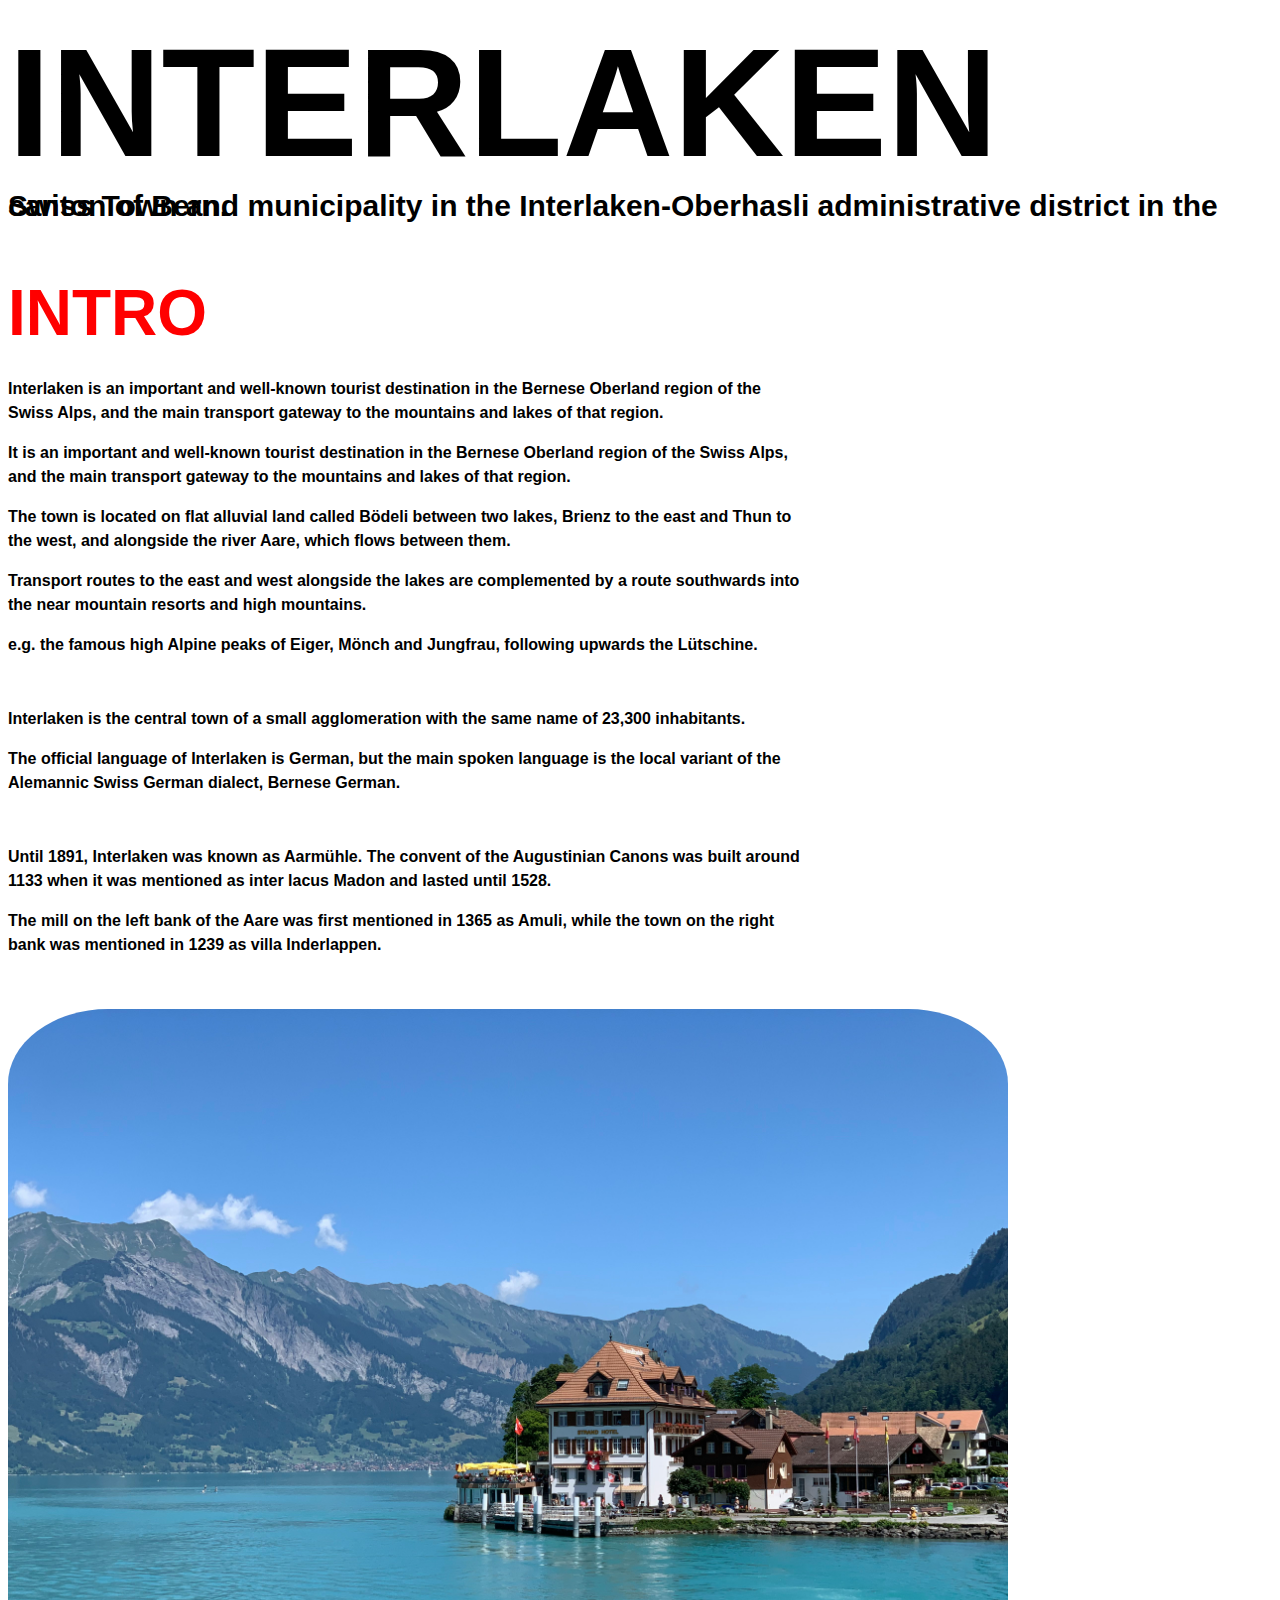
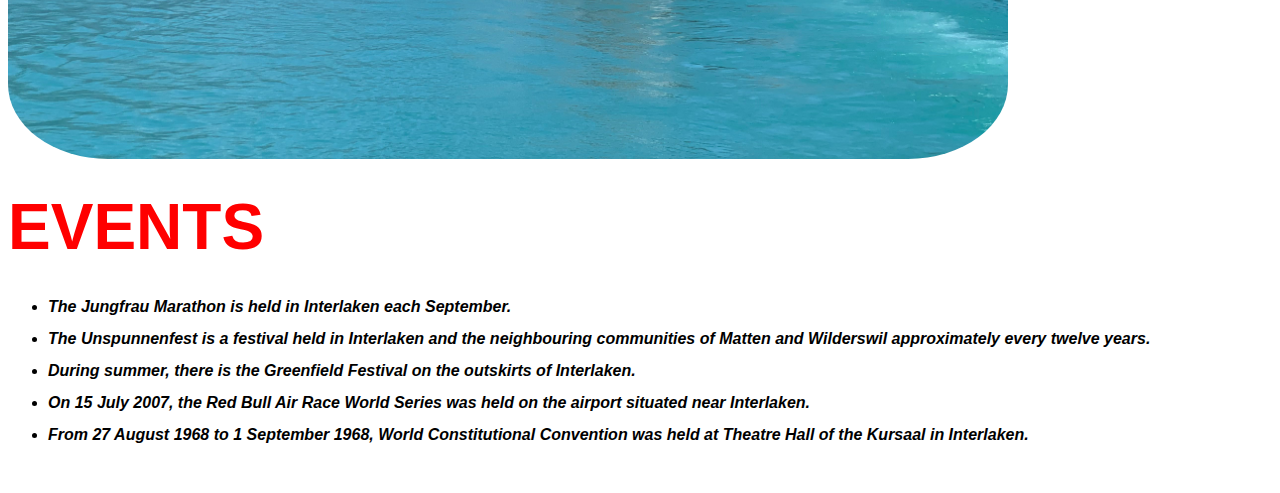
<file: Interlaken/index.html>
<!DOCTYPE html>
<html lang="en">
<head>
    <meta charset="UTF-8">
    <meta name="viewport" content="width=device-width, initial-scale=1.0">
    <title>Interlaken</title>
    <link rel="stylesheet" type="text/css" href="style.css">
</head>
<body>
    <h1>INTERLAKEN</h1>
    <h2>Swiss Town and municipality in the Interlaken-Oberhasli administrative district in the canton of Bern.</h2>

    <br>

    <h3> INTRO</h3>
    <p>Interlaken is an important and well-known tourist destination in the Bernese Oberland region of the Swiss Alps, and the main transport gateway to the mountains and lakes of that region. </p> 
    <p>It is an important and well-known tourist destination in the Bernese Oberland region of the Swiss Alps, and the main transport gateway to the mountains and lakes of that region.</p>
    <p>The town is located on flat alluvial land called Bödeli between two lakes, Brienz to the east and Thun to the west, and alongside the river Aare, which flows between them. </p>
    <p>Transport routes to the east and west alongside the lakes are complemented by a route southwards into the near mountain resorts and high mountains.</p>
    <p>e.g. the famous high Alpine peaks of Eiger, Mönch and Jungfrau, following upwards the Lütschine.</p>

    <br>

    <p>Interlaken is the central town of a small agglomeration with the same name of 23,300 inhabitants. </p>
    <p>The official language of Interlaken is German, but the main spoken language is the local variant of the Alemannic Swiss German dialect, Bernese German.</p>

    <br>

    <p>Until 1891, Interlaken was known as Aarmühle. The convent of the Augustinian Canons was built around 1133 when it was mentioned as inter lacus Madon and lasted until 1528.</p>
    <p>The mill on the left bank of the Aare was first mentioned in 1365 as Amuli, while the town on the right bank was mentioned in 1239 as villa Inderlappen.</p>
    
    <br>
    <br>

    <img src="interlaken_intro.jpg" style="width: 1000px; height: auto;" id="picture"> 

    <br>

    <h3>EVENTS</h3>
    <ul>
        <li>The Jungfrau Marathon is held in Interlaken each September.</li>
        <li>The Unspunnenfest is a festival held in Interlaken and the neighbouring communities of Matten and Wilderswil approximately every twelve years.</li>
        <li>During summer, there is the Greenfield Festival on the outskirts of Interlaken.</li>
        <li>On 15 July 2007, the Red Bull Air Race World Series was held on the airport situated near Interlaken.</li>
        <li>From 27 August 1968 to 1 September 1968, World Constitutional Convention was held at Theatre Hall of the Kursaal in Interlaken.</li>
    </ul>

    <br>
</body>
</html>
</file>
<file: Interlaken/style.css>
/*style.css */
h1 {
    font-family: sans-serif;
    font-weight: bold;
    font-size: 12vw;
    line-height: 0%;
}
h2{
    font-family: sans-serif;
    font-weight:  800;
    font-size: 30px;
    line-height: 0%;
}
h3{
    font-family: sans-serif;
    font-weight: 800;
    font-size: 5vw;
    line-height: 0%;
    color: red;
}
p{
    font-family: sans-serif;
    font-weight:800;
    line-height: 150%;
    width:800px;
}
#picture{
    border-radius: 10%;
}
ul{
    font-family: sans-serif;
    font-weight:800;
    line-height: 200%;
    font-style: italic;
}
</file>
